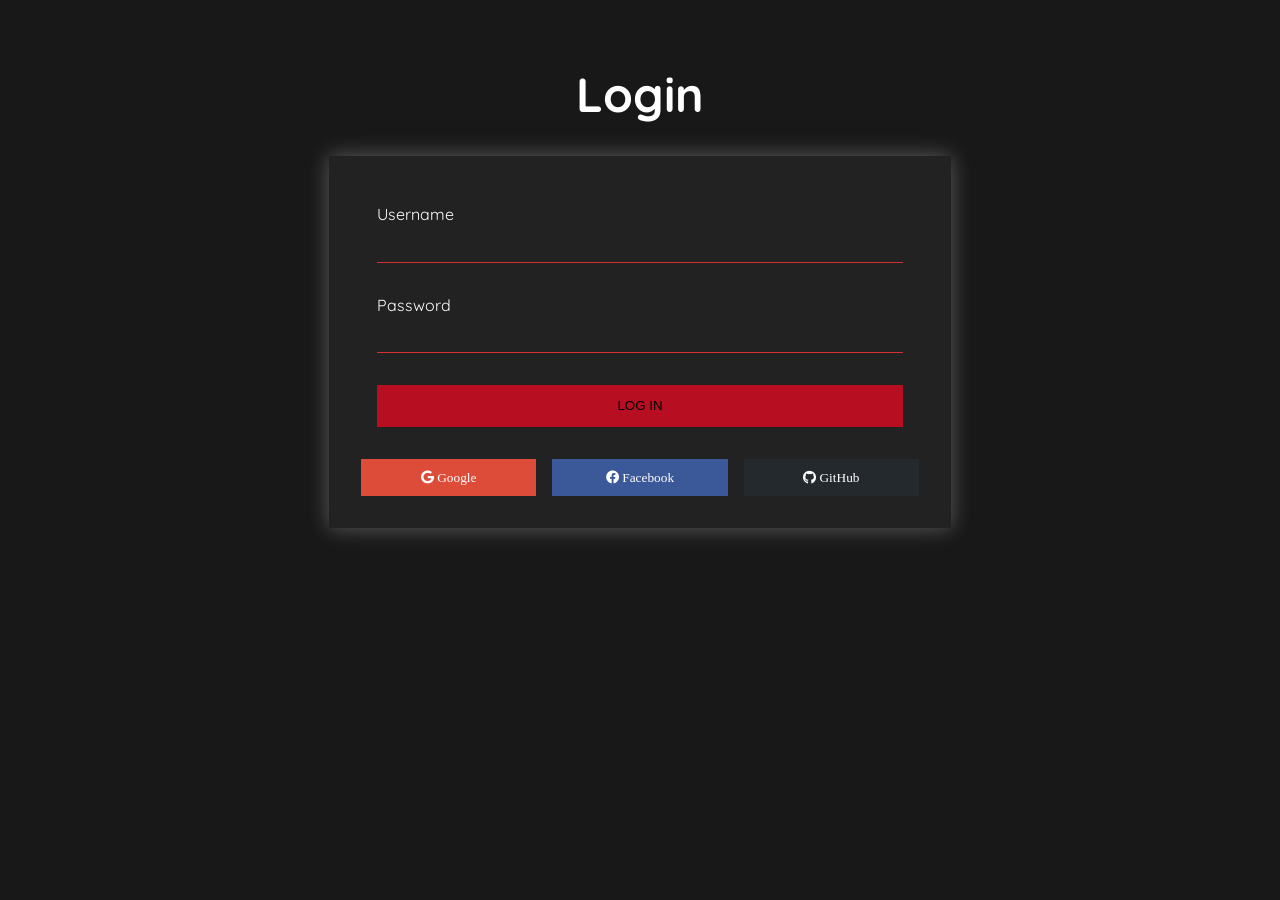
<file: index.html>
<!DOCTYPE html>
<html lang="en">

<head>
    <meta charset="UTF-8">
    <meta name="viewport" content="width=device-width, initial-scale=1.0">
    <title>Login</title>
    <!-- GOOGLE FONTS -->
    <link href="https://fonts.googleapis.com/css?family=Quicksand" rel="stylesheet">
    <!-- FONT AWESOME -->
    <link rel="stylesheet" href="https://use.fontawesome.com/releases/v5.8.1/css/all.css"
        integrity="sha384-50oBUHEmvpQ+1lW4y57PTFmhCaXp0ML5d60M1M7uH2+nqUivzIebhndOJK28anvf" crossorigin="anonymous">
    <!-- CUSTOM CSS -->
    <link rel="stylesheet" href="style.css">
</head>

<body>
    <div class="content">
        <h1 class="logo">Login</h1>

        <div class="login-form">
            <form action="">
                <p>
                    <label for="username">Username</label>
                    <input type="text" name="username" id="username">
                </p>
                <p>
                    <label for="password">Password</label>
                    <input type="password" name="password" id="password">
                </p>
                <p class="block">
                    <button type="submit">
                        Log In
                    </button>
                </p>
            </form>

            <div class="social-login">
                <button class="google-login" title="Log in with Google">
                    <i class="fab fa-google"> Google</i>
                </button>
                <button class="facebook-login" title="Log in with Facebook">
                    <i class="fab fa-facebook"> Facebook</i>
                </button>
                <button class="github-login" title="Log in with GitHub">
                    <i class="fab fa-github"> GitHub</i>
                </button>
            </div>
        </div>
    </div>

</body>

</html>
</file>
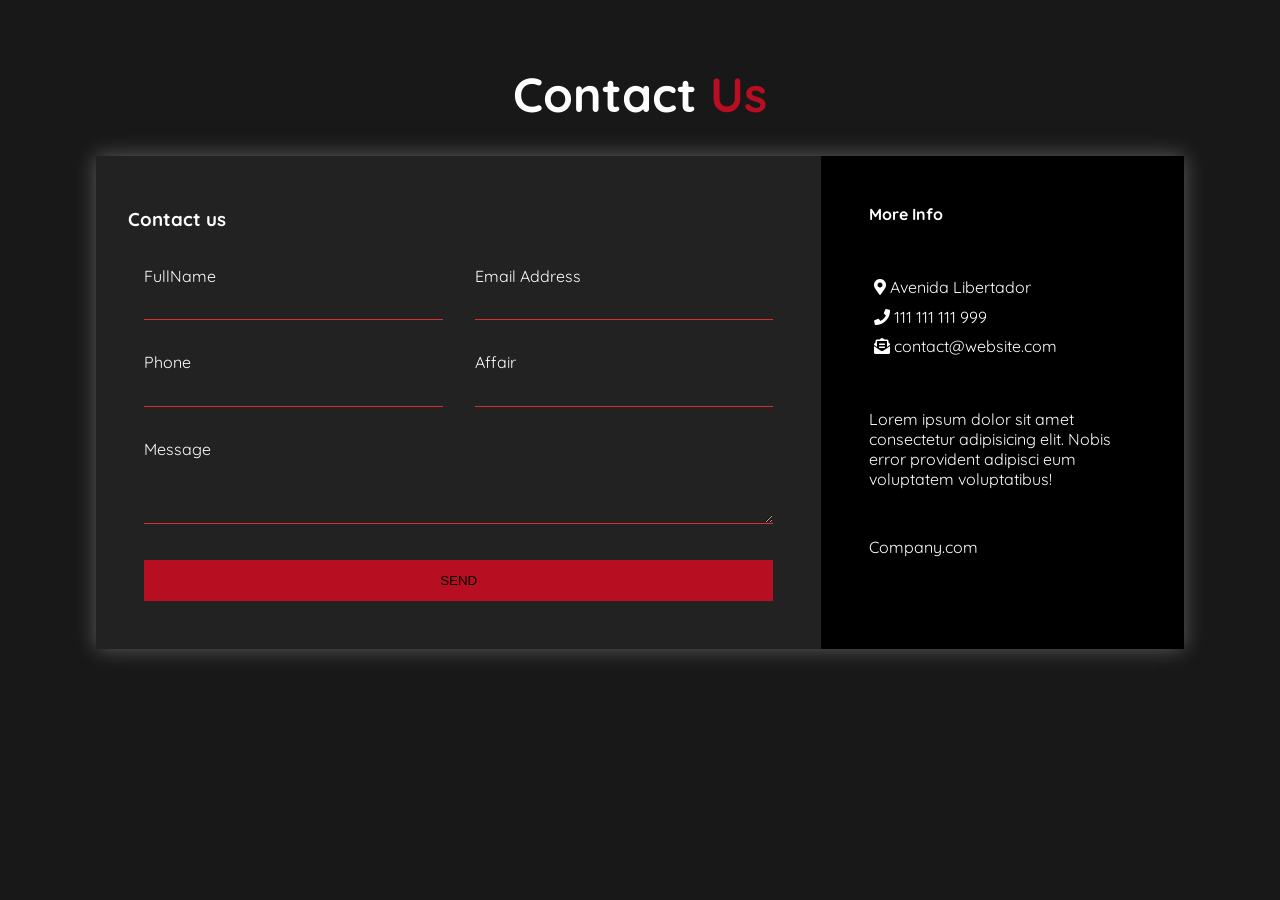
<file: contactForm/index.html>
<!DOCTYPE html>
<html lang="en">
<head>
    <meta charset="UTF-8">
    <meta name="viewport" content="width=device-width, initial-scale=1.0">
    <title>Document</title>
    <!-- GOOGLE FONTS -->
    <link href="https://fonts.googleapis.com/css?family=Quicksand" rel="stylesheet">
    <!-- FONT AWESOME -->
    <link rel="stylesheet" href="https://use.fontawesome.com/releases/v5.8.1/css/all.css" integrity="sha384-50oBUHEmvpQ+1lW4y57PTFmhCaXp0ML5d60M1M7uH2+nqUivzIebhndOJK28anvf" crossorigin="anonymous">
    <!-- CUSTOM CSS -->
    <link rel="stylesheet" href="style.css">
</head>
<body>
    <div class="content">
        <h1 class="logo">Contact <span>Us</span></h1>

        <div class="contact-wrapper">
            <div class="contact-form">
                <h3>Contact us</h3>
                <form action="">
                    <p>
                        <label for="fullname">FullName</label>
                        <input type="text" name="fullname" id="fullname">
                    </p>
                    <p>
                        <label for="email">Email Address</label>
                        <input type="email" name="email">
                    </p>
                    <p>
                        <label for="phone">Phone</label>
                        <input type="tel" name="phone">
                    </p>
                    <p>
                        <label for="affair">Affair</label>
                        <input type="text" name="affair">
                    </p>
                    <p class="block">
                        <label for="message">Message</label>
                        <textarea name="message" rows="3"></textarea>
                    </p>
                    <p class="block">
                        <button type="submit">
                            Send
                        </button>
                    </p>
                </form>
            </div>
            <div class="contact-info">
                <h4>More Info</h4>
                <ul>
                    <li><i class="fas fa-map-marker-alt" aria-hidden="true"></i> Avenida Libertador</li>
                    <li><i class="fas fa-phone" aria-hidden="true"></i> 111 111 111 999</li>
                    <li><i class="fas fa-envelope-open-text" aria-hidden="true"></i> contact@website.com</li>
                </ul>
                <p>Lorem ipsum dolor sit amet consectetur adipisicing elit. Nobis error provident adipisci eum voluptatem voluptatibus!</p>
                <p>Company.com</p>
            </div>
        </div>
    </div>   
</body>
</html>
</file>
<file: style.css>
* {
    box-sizing: border-box;
}

body {
    background-color: #181818;
    color: #fff;
    font-family: 'Quicksand', sans-serif;
    padding: 0 1.5rem;
}

.content {
    max-width: 670px;
    margin-left: auto;
    margin-right: auto;
    padding: 1.5em;
}

.logo {
    text-align: center;
    font-size: 3em;
}

.login-form {
    margin-top: 2em;
    background-color: #222222;
    padding: 2em;
    box-shadow: 0 0 20px 0 rgba(255, 255, 255, 0.3);
}

.login-form form {
    display: grid;
    grid-template-columns: 1fr;
}

.login-form form p {
    margin: 0;
    padding: 1em;
}

.login-form form button,
.login-form form input {
    width: 100%;
    padding: .7rem;
    border: none;
    background: none;
    outline: 0;
    border-bottom: 1px solid #D63031;
    color: #fff;
}

.login-form form button {
    background-color: #b70e21;
    color: #000;
    border: 0;
    text-transform: uppercase;
    padding: 1em;
}

.login-form form button:hover,
.login-form form button:focus {
    background-color: #d63031;
    color: #fff;
    transition: background-color 1s ease-out;
    outline: 0;
}

.social-login {
    margin-top: 1em;
    display: grid;
    grid-template-columns: repeat(3, 1fr);
    grid-gap: 1em;
}

.social-login button {
    border: none;
    /* background: none; */
    outline: none;
    color: #fff;
    padding: 0.7rem;
    /* border-bottom: 1px solid #d63031; */
    cursor: pointer;
}

.social-login button:hover {
    background-color: rgba(255, 255, 255, 0.1);
    transition: background-color 0.3s ease-in-out;
}

.google-login {
    background-color: #dd4b39;
}

.facebook-login {
    background-color: #3b5998;
}

.github-login {
    background-color: #24292e;
}

/* SMALL SCREEN */
@media (max-width: 500px) {
    .login-form form {
        display: grid;
        grid-template-columns: 1fr;
    }

    .content {
        width: 300px;
    }

    body {
        padding: 0;
    }

    .social-login {
        grid-template-columns: repeat(1, 1fr);
    }
}
</file>
<file: contactForm/style.css>
* {
    box-sizing: border-box;
}

body {
    background: #181818;
    color: #fff;
    font-family: 'Quicksand', sans-serif;
    padding: 0 1.5em;
}

.content {
    max-width: 1170px;
    margin-left: auto;
    margin-right: auto;
    padding: 1.5em;
}

.logo {
    text-align: center;
    font-size: 3em;
}

.logo span {
    color: #b70e21;
}

.contact-wrapper {
    box-shadow: 0 0 20px 0 rgba(255, 255, 255, 0.3);
}

.contact-wrapper>* {
    padding: 1em;
}

.contact-form {
    background: #222222;
}

.contact-info {
    background: #000;
}

.contact-form form {
    display: grid;
    grid-template-columns: 1fr 1fr;
}

.contact-form form .block {
    grid-column: 1 / 3;
}

.contact-form form p {
    margin: 0;
    padding: 1em;
}

.contact-form form button,
.contact-form form input,
.contact-form form textarea {
    width: 100%;
    padding: .7em;
    border: none;
    background: none;
    outline: 0;
    border-bottom: 1px solid #d63031;
    color: #fff;
}

.contact-form form button {
    background: #b70e21;
    color: #000;
    border: 0;
    text-transform: uppercase;
    padding: 1em;
}

.contact-form form button:hover,
.contact-form form button:focus {
    background: #d63031;
    color: #fff;
    transition: background-color 1s ease-out;
    outline: 0;
}

.contact-info {
    background: #000;
}

.contact-info h4,
.contact-info ul,
.contact-info p {
    text-align: center;
    margin: 0 0 1rem 0;
}

.contact-info ul {
    list-style: none;
    padding: 0;
}

.contact-info ul li {
    padding: .3em;
}

/* SMALL SCREEN */
@media (max-width: 500px) {
    .contact-form form {
        display: grid;
        grid-template-columns: 1fr;
    }

    .contact-form form .block {
        grid-column: 1;
    }
}

/* LARGE SCREEN */
@media (min-width: 870px) {
    body {
        padding: 0 4rem;
    }

    .contact-wrapper {
        display: grid;
        grid-template-columns: 2fr 1fr;
    }

    .contact-wrapper>* {
        padding: 2rem;
    }

    .contact-info h4,
    .contact-info ul,
    .contact-info p {
        padding: 1rem;
        text-align: left;
    }
}
</file>
